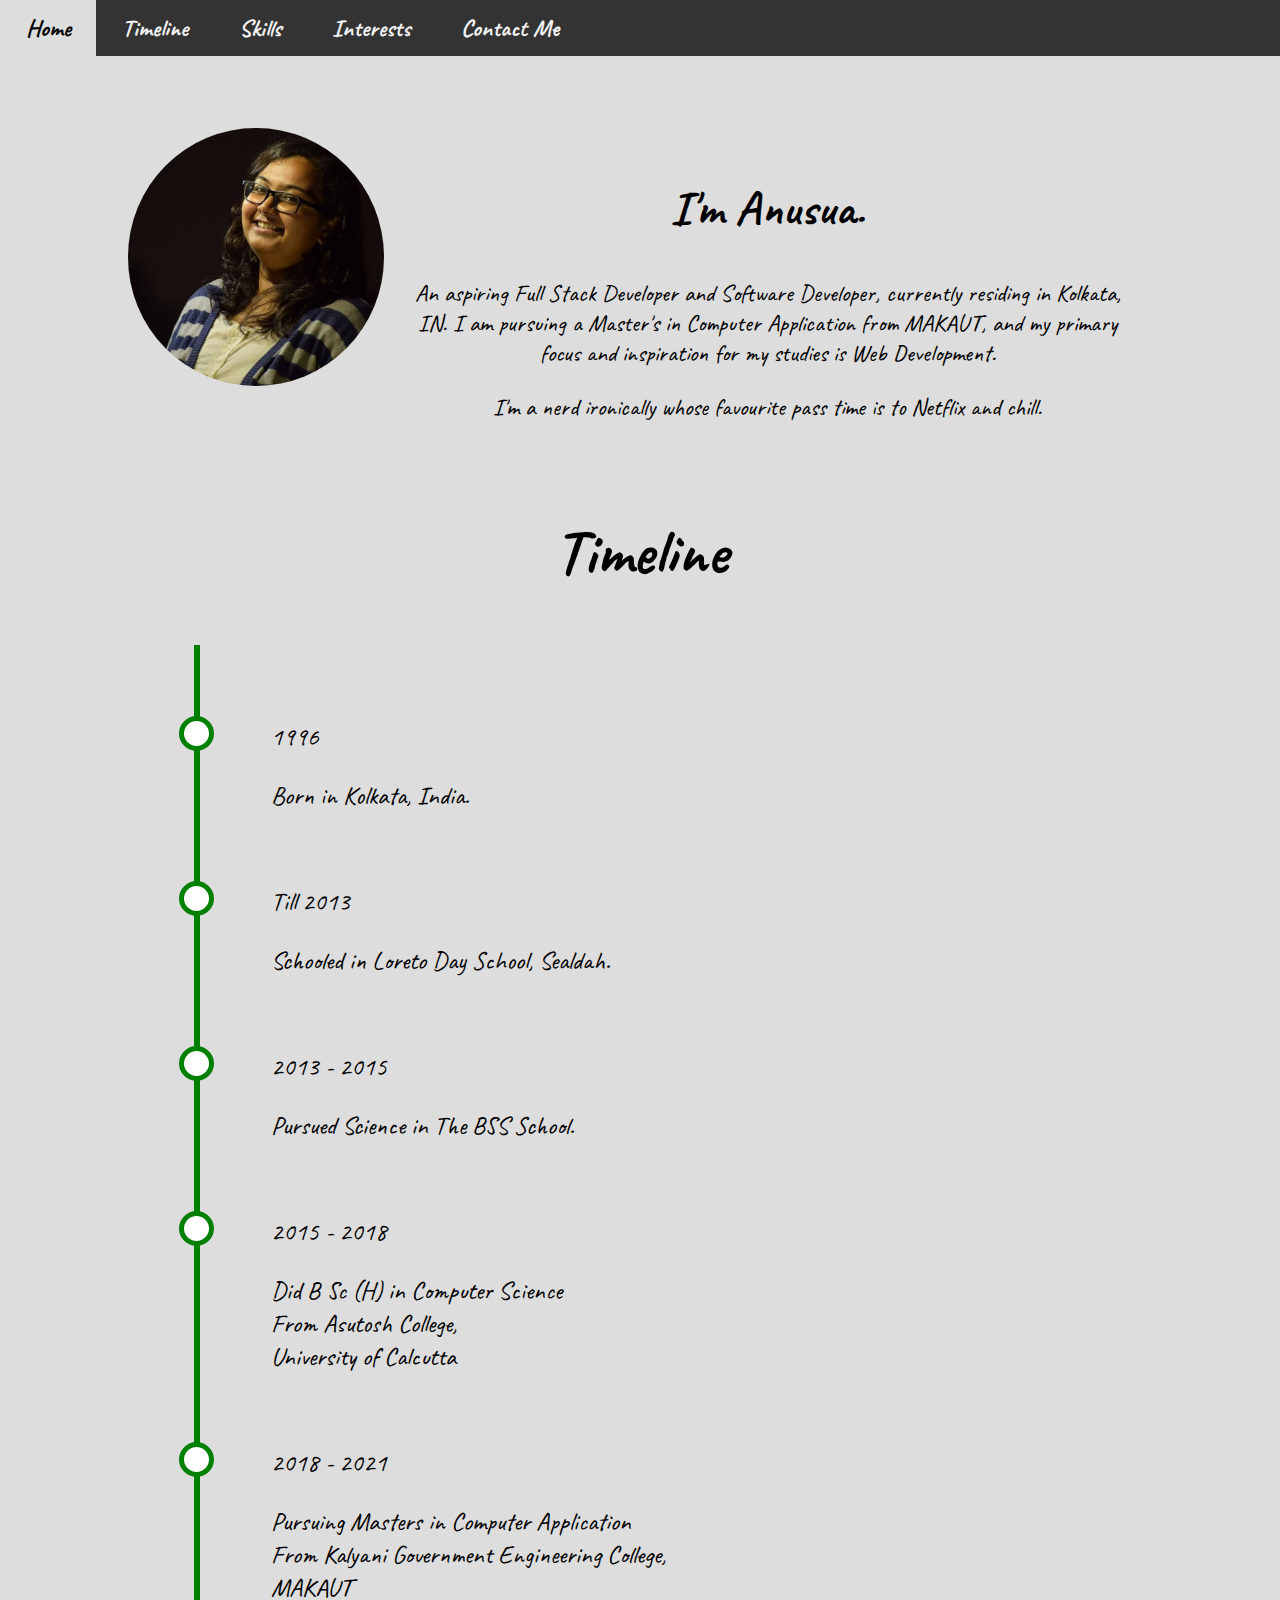
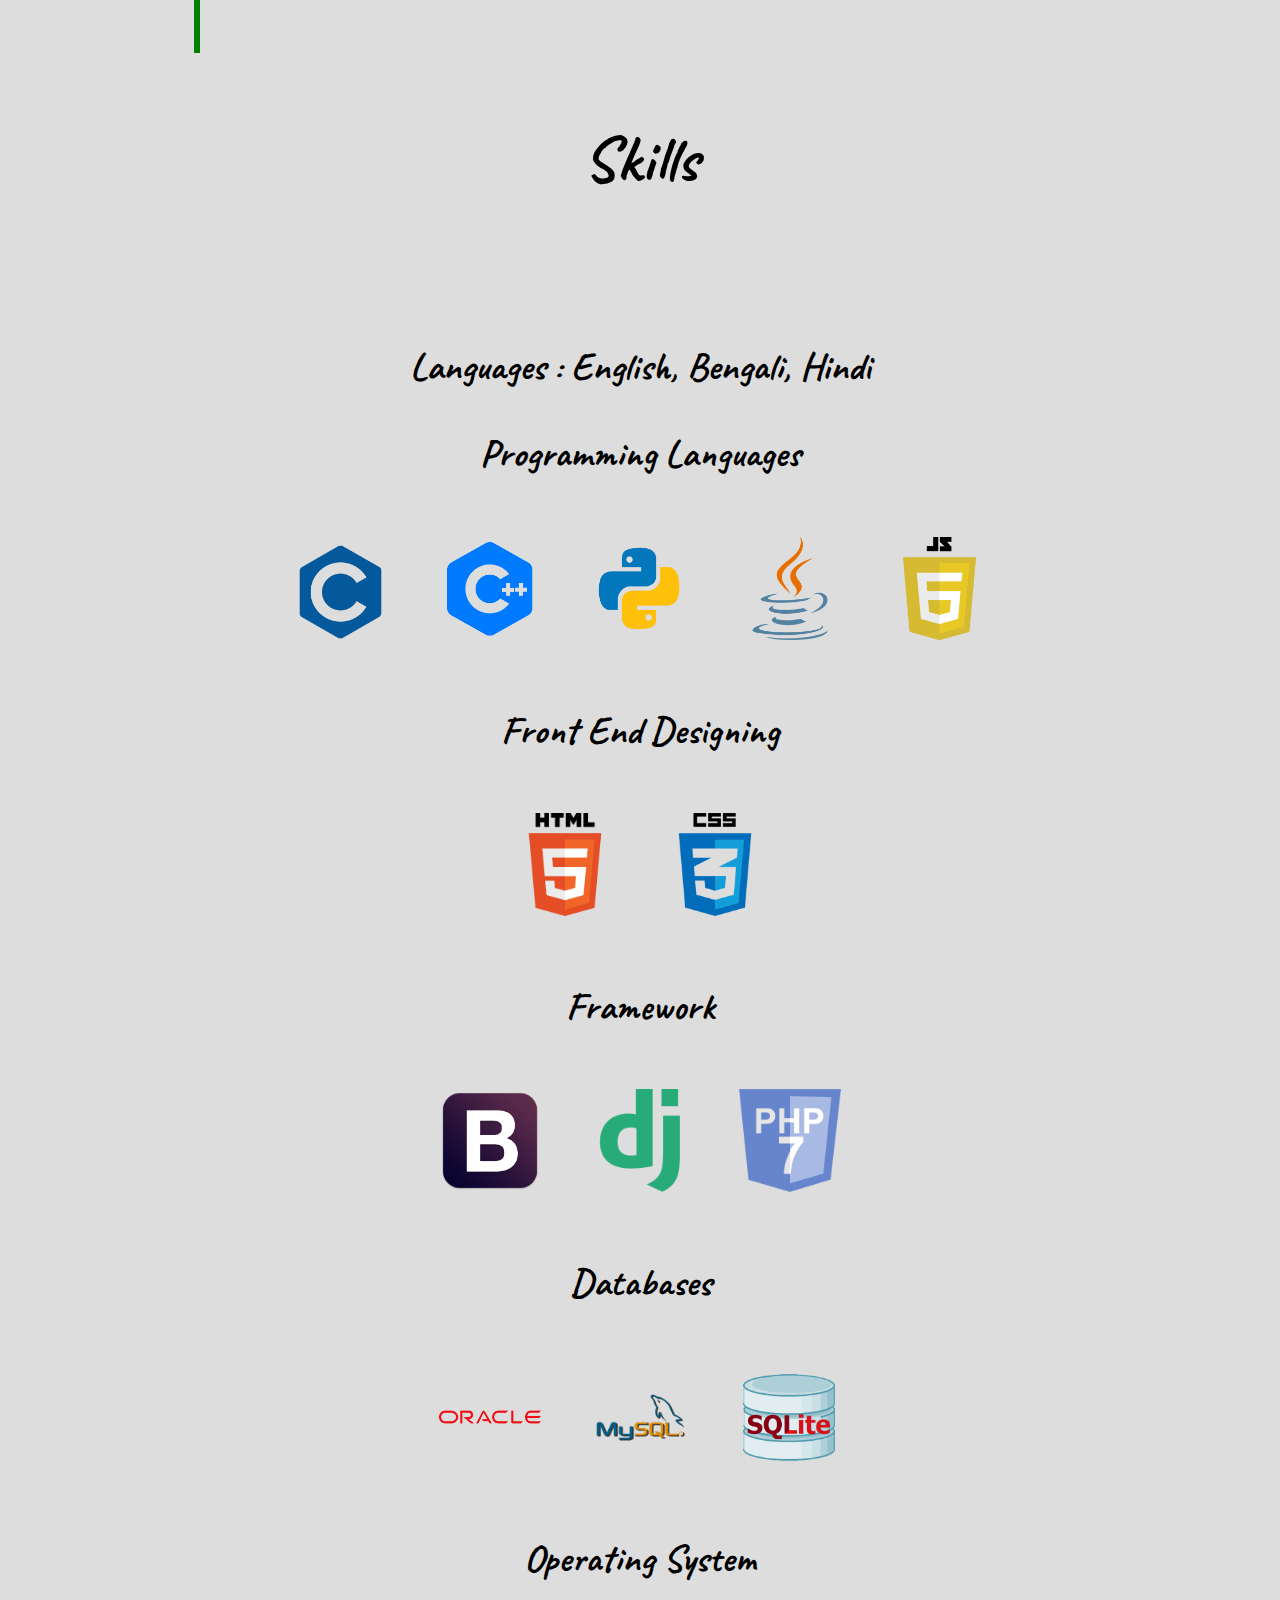
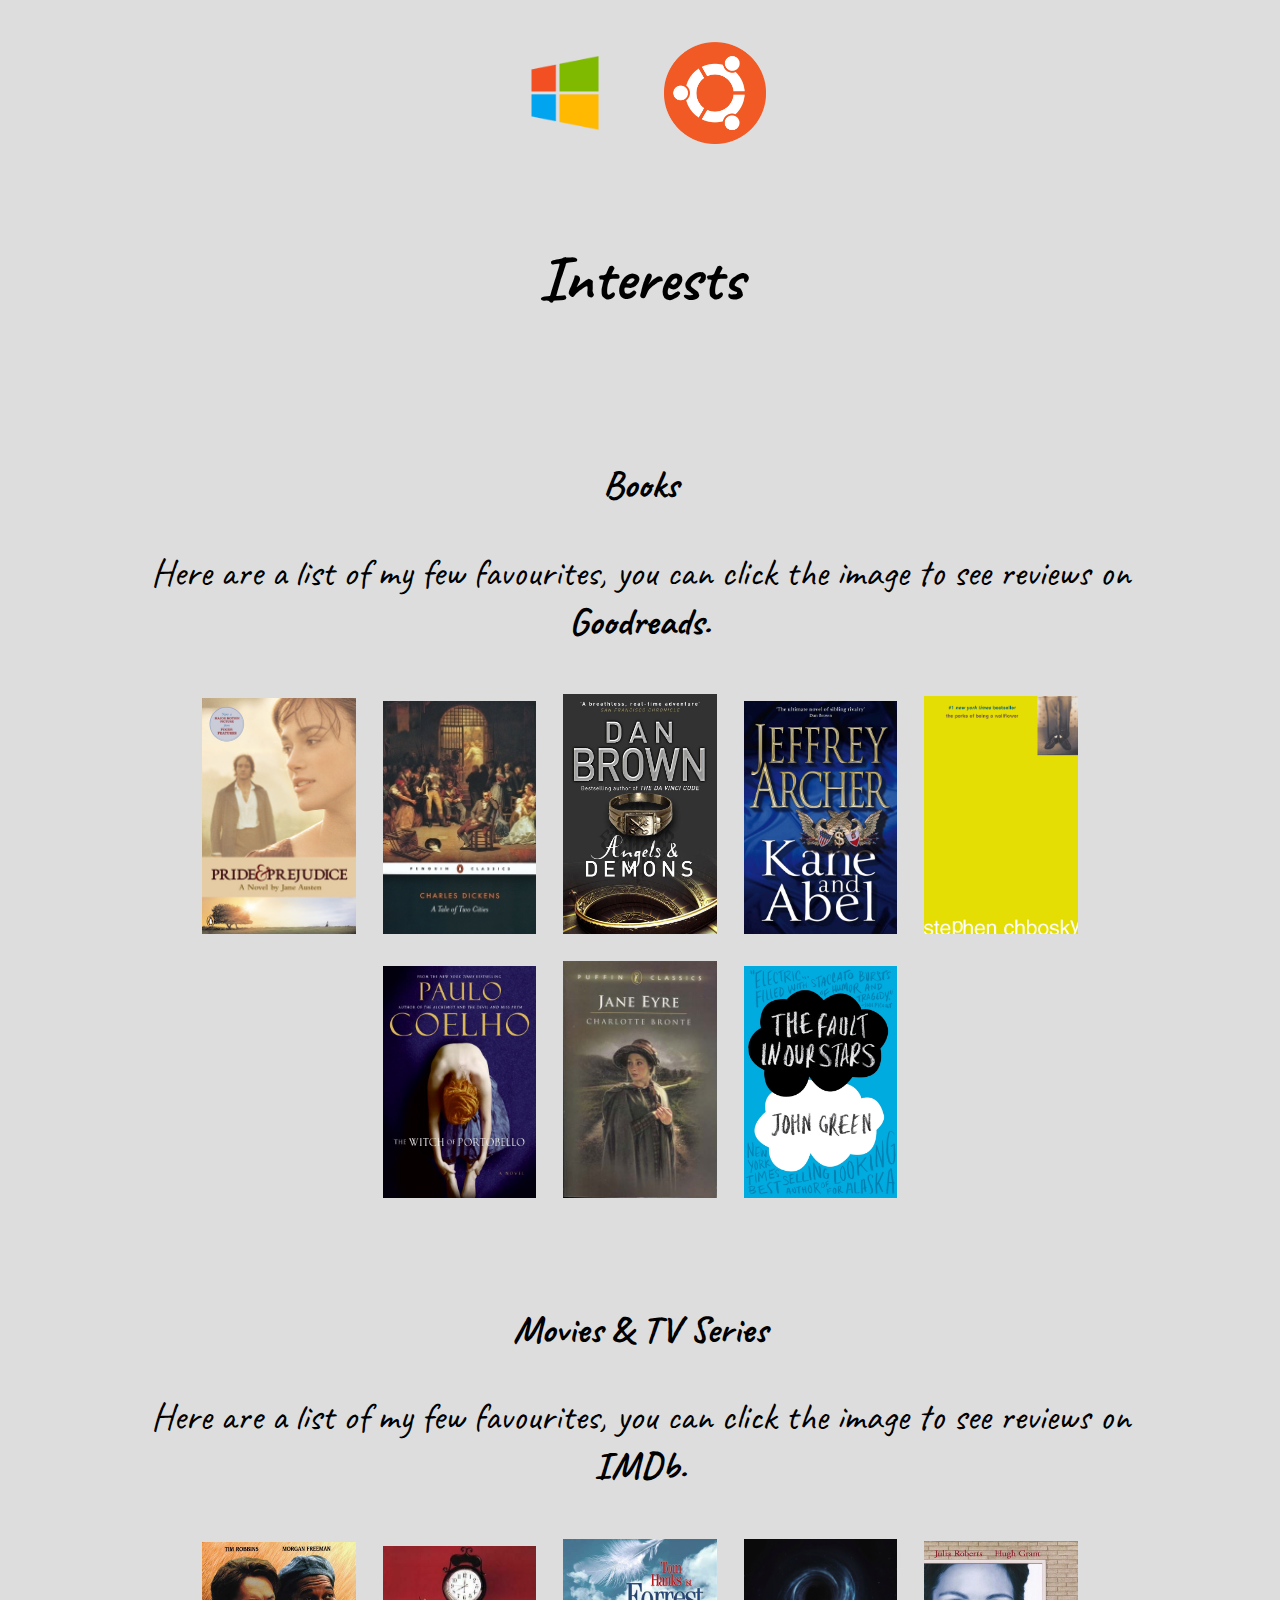
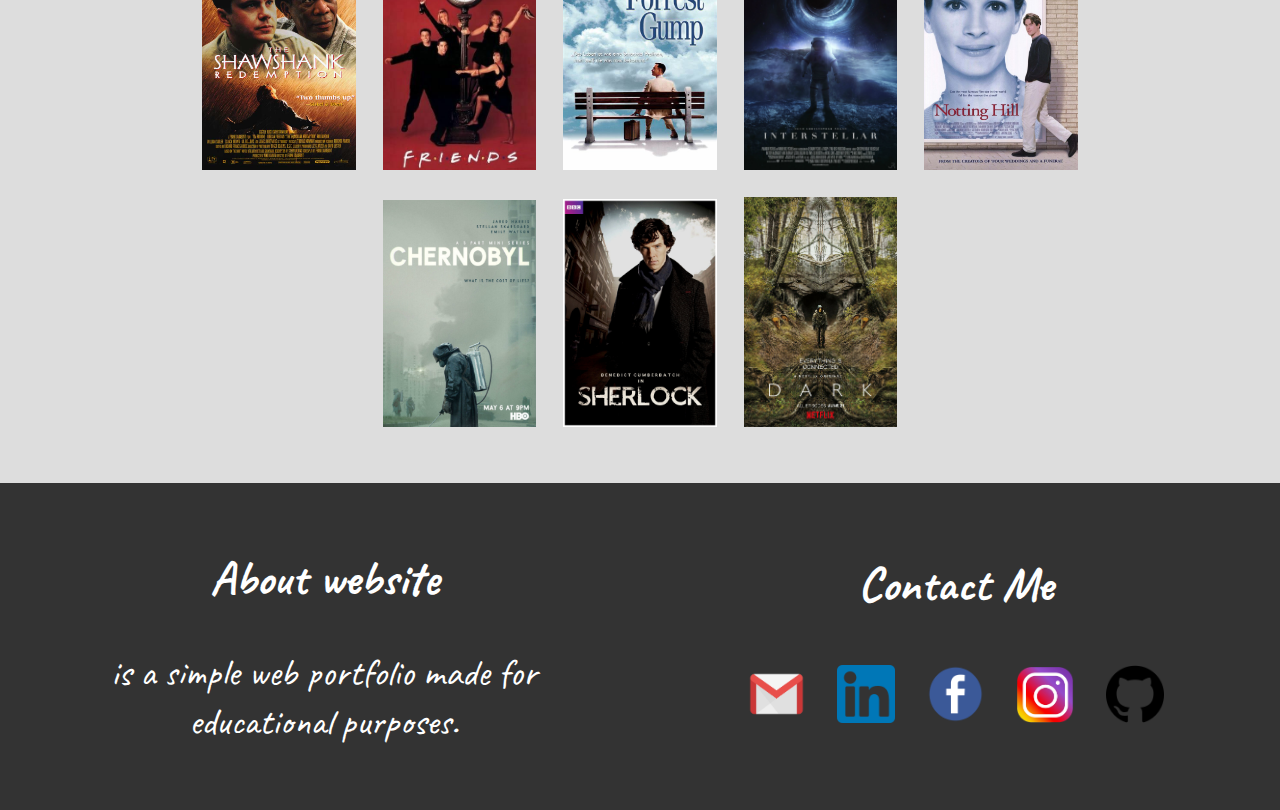
<file: index.html>
<!DOCTYPE html>
<html lang="en">
  <head>
    <link rel="icon" type="image/png" href="images/icon.png" />
    <title>Anusua Roy</title>
    <meta charset="UTF-8" />
    <link rel="stylesheet" href="css/web-portfolio.css" />
    <script src="js/web-portfolio.js"></script>
  </head>

  <body>
    <header id="home">
      <nav>
        <a class="link" href="#home">Home</a>
        <a class="link" href="#about">Timeline</a>
        <a class="link" href="#skills">Skills</a>
        <a class="link" href="#interests">Interests</a>
        <a class="link" href="#contact">Contact Me</a>
        <img
          class="icon"
          src="images/menu.png"
          alt="menu icon"
          onclick="openMenu()"
        />
        <div id="dropdown">
          <a href="#home" onclick="closeMenu()">Home</a>
          <a href="#about" onclick="closeMenu()">Timeline</a>
          <a href="#skills" onclick="closeMenu()">Skills</a>
          <a href="#interests" onclick="closeMenu()">Interests</a>
          <a href="#contact" onclick="closeMenu()">Contact Me</a>
        </div>
      </nav>
      <section>
        <img src="images/anusua.jpg" alt="anusua roy" />
        <div>
          <h2>I'm Anusua.</h2>
          <p>
            An aspiring Full Stack Developer and Software Developer, currently
            residing in Kolkata, IN. I am pursuing a Master's in Computer
            Application from MAKAUT, and my primary focus and inspiration for my
            studies is Web Development.
          </p>
          <p>
            I'm a nerd ironically whose favourite pass time is to Netflix and
            chill.
          </p>
        </div>
      </section>
    </header>
    <section id="about">
      <h2>Timeline</h2>
      <div class="timeline">
        <div class="container left">
          <div class="content">
            1996<br />
            <p>Born in Kolkata, India.</p>
          </div>
        </div>
        <div class="container left">
          <div class="content">
            Till 2013<br />
            <p>Schooled in Loreto Day School, Sealdah.</p>
          </div>
        </div>
        <div class="container left">
          <div class="content">
            2013 - 2015<br />
            <p>Pursued Science in The BSS School.</p>
          </div>
        </div>
        <div class="container left">
          <div class="content">
            2015 - 2018<br />
            <p>
              Did B Sc (H) in Computer Science<br />
              From Asutosh College,<br />
              University of Calcutta
            </p>
          </div>
        </div>
        <div class="container left">
          <div class="content">
            2018 - 2021<br />
            <p>
              Pursuing Masters in Computer Application<br />
              From Kalyani Government Engineering College,<br />
              MAKAUT
            </p>
          </div>
        </div>
      </div>
    </section>
    <section id="skills">
      <h2>Skills</h2>
      <div>
        <h3>Languages : English, Bengali, Hindi</h3>
        <h3>Programming Languages</h3>
        <img src="images/c.png" alt="c" />
        <img src="images/cpp.png" alt="cpp" />
        <img src="images/py.png" alt="python" />
        <img src="images/java.png" alt="java" />
        <img src="images/js.png" alt="javascript" />
        <h3>Front End Designing</h3>
        <img src="images/html.png" alt="html5" />
        <img src="images/css.png" alt="css3" />
        <h3>Framework</h3>
        <img src="images/bootstrap.png" alt="bootstrap" />
        <img src="images/django.png" alt="django" />
        <img src="images/php.png" alt="php" />
        <h3>Databases</h3>
        <img src="images/oracle.png" alt="oracle" />
        <img src="images/mysql.png" alt="mysql" />
        <img src="images/sqlite.png" alt="sqlite" />
        <h3>Operating System</h3>
        <img src="images/win.png" alt="windows" />
        <img src="images/ubuntu.webp" alt="ubuntu" />
      </div>
    </section>
    <section id="interests">
      <h2>Interests</h2>
      <div class="recommendations">
        <h3>Books</h3>
        <p>
          Here are a list of my few favourites, you can click the image to see
          reviews on
          <a href="https://www.goodreads.com/" target="_blank">Goodreads.</a>
        </p>
        <a
          href="https://www.goodreads.com/book/show/1885.Pride_and_Prejudice"
          target="_blank"
        >
          <img src="images/pnp.jpg" alt="pride and prejudice" />
        </a>
        <a
          href="https://www.goodreads.com/book/show/1953.A_Tale_of_Two_Cities"
          target="_blank"
        >
          <img src="images/taleoftwocities.jpg" alt="tale of two cities" />
        </a>
        <a
          href="https://www.goodreads.com/book/show/960.Angels_Demons"
          target="_blank"
        >
          <img src="images/angelsndemons.jpg" alt="angels and demons" />
        </a>
        <a
          href="https://www.goodreads.com/book/show/78983.Kane_and_Abel"
          target="_blank"
        >
          <img src="images/kane-and-abel.jpeg" alt="kane and abel" />
        </a>
        <a
          href="https://www.goodreads.com/book/show/22628.The_Perks_of_Being_a_Wallflower"
          target="_blank"
        >
          <img
            src="images/perksofbeingawallflower.jpg"
            alt="perks of being a wallflower"
          />
        </a>
        <a
          href="https://www.goodreads.com/book/show/1252043.The_Witch_of_Portobello"
          target="_blank"
        >
          <img
            src="images/the-witch-of-portobello.jpg"
            alt="the witch of portebello"
          />
        </a>
        <a
          href="https://www.goodreads.com/book/show/10210.Jane_Eyre"
          target="_blank"
        >
          <img src="images/jane-eyre.jpg" alt="jane eyre" />
        </a>
        <a
          href="https://www.goodreads.com/book/show/11870085-the-fault-in-our-stars"
          target="_blank"
        >
          <img
            src="images/The-Fault-in-Our-Stars-John-Green.jpg"
            alt="the fault in our stars"
          />
        </a>
      </div>
      <div class="recommendations">
        <h3>Movies &amp; TV Series</h3>
        <p>
          Here are a list of my few favourites, you can click the image to see
          reviews on
          <a href="https://www.imdb.com/" target="_blank">IMDb.</a>
        </p>
        <a href="https://www.imdb.com/title/tt0111161/" target="_blank">
          <img
            src="images/the-shawshank-redemption-movie-poster-1994-1020260139.jpg"
            alt="shawshank redemption"
          />
        </a>
        <a href="https://www.imdb.com/title/tt0108778/" target="_blank">
          <img src="images/friends.jpg" alt="friends" />
        </a>
        <a href="https://www.imdb.com/title/tt0109830/" target="_blank">
          <img src="images/forrest-gump.jpg" alt="forrest gump" />
        </a>
        <a href="https://www.imdb.com/title/tt0816692/" target="_blank">
          <img
            src="images/IlluminatiWatcherDotCom-Interstellar-movie-poster-spiral.jpg"
            alt="interstellar"
          />
        </a>
        <a href="https://www.imdb.com/title/tt0125439/" target="_blank">
          <img src="images/notting-hill-movie-poster.jpg" alt="notting hill" />
        </a>
        <a href="https://www.imdb.com/title/tt7366338/" target="_blank">
          <img src="images/Chernobyl_2019_Miniseries.jpg" alt="chernobyl" />
        </a>
        <a href="https://www.imdb.com/title/tt1475582/" target="_blank">
          <img src="images/sherlock_poster5.jpg" alt="sherlock" />
        </a>
        <a href="https://www.imdb.com/title/tt5753856/" target="_blank">
          <img src="images/dark.jpg" alt="dark" />
        </a>
      </div>
    </section>
    <footer id="contact">
      <div>
        <div>
          <h2>About website</h2>
          <p>is a simple web portfolio made for educational purposes.</p>
        </div>
        <div>
          <h2>Contact Me</h2>
          <p>
            <a href="mailto:anusua.roy05@gmail.com" target="_blank">
              <img class="icon" src="images/gmail.png" alt="gmail icon" />
            </a>
            <a href="https://www.linkedin.com/in/anusuaroy/" target="_blank">
              <img class="icon" src="images/linkedin.png" alt="linkedin icon" />
            </a>
            <a href="https://www.facebook.com/anusua20" target="_blank">
              <img class="icon" src="images/facebook.png" alt="facebook icon" />
            </a>
            <a
              href="https://www.instagram.com/_the.moo.point_/"
              target="_blank"
            >
              <img
                class="icon"
                src="images/instagram.png"
                alt="instagram icon"
              />
            </a>
            <a href="https://github.com/anusua-roy" target="_blank">
              <img class="icon" src="images/github.png" alt="github icon" />
            </a>
          </p>
        </div>
      </div>
    </footer>
  </body>
</html>
</file>
<file: css/web-portfolio.css>
@import url('https://fonts.googleapis.com/css2?family=Caveat&display=swap');
body {
    margin: 0;
    background-color: #ddd;
}
header, section, footer {
    text-align: center;
}
section > div > h2 {
    font-family: 'Caveat', cursive;
    font-size: 300%;
}
section > div > h3 {
    font-family: 'Caveat', cursive;
    font-size: 250%;
}
section > h2 {
    font-family: 'Caveat', cursive;
    font-size: 300%;
}
section {
    margin: 0 10%;
    padding-top: 15%;
    width: 80%;
    font-size: 200%;
}
header > section > div > p {
    font-family: 'Caveat', cursive;
    font-size: 200%;
}
nav {
    overflow: hidden;
    background-color: #333;
    position: fixed;
    top: 0;
    width: 100%;
    z-index: 1;
    text-align: left;
}
nav > a {
    display: block;
    color: #f2f2f2;
    text-align: center;
    padding: 1% 2%;
    text-decoration: none;
    font-weight: bold;
    font-size: 80%;
    font-family: 'Caveat', cursive;
}
#dropdown {
    padding-top: 15%;
    display: none;
    background-color: #333;
    width: 50%;
    height: 100%;
    position: fixed;
    top: 0;
    left: 0;
    z-index: -1;
}
#dropdown > a {
    display: block;
    text-align: left;
    padding: 1% 2%;
    text-decoration: none;
    font-size: 350%;
    color: #f2f2f2;
    font-weight: bold;
    font-family: 'Caveat', cursive;
}
nav > a:hover, #dropdown > a:hover {
    background-color: #ddd;
    color: #000000;
}
.link {
    display: none;
}
section > img {
    border-radius: 50%;
    width: 60%;
}
#about {
    box-sizing: border-box;
}
 /* The actual timeline (the vertical ruler) */
.timeline {
    position: relative;
    width: 90%;
    margin: 0 5%;
}
/* The actual timeline (the vertical ruler) */
.timeline::after {
    content: '';
    position: absolute;
    width: 6px;
    background-color: #008000;
    top: 0;
    bottom: 0;
    left: 18px;
    margin-left: -3px;
    z-index: -1;
}
/* Container around content */
.container {
    padding: 1% 2%;
    position: relative;
    background-color: inherit;
    width: 80%;
}
  
/* The circles on the timeline */
.container::after {
    content: '';
    position: absolute;
    width: 25px;
    height: 25px;
    left: 0px;
    background-color: #ffffff;
    border: 5px solid #008000;
    top: 20px;
    border-radius: 50%;
    z-index: 0;
}
  
/* Place the container to the left */
.left {
    left: 0;
}
/* The actual content */
.content {
    font-family: 'Caveat', cursive;
    padding: 2% 10%;
    width: 100%;
    text-align: left;
    font-size: 200%;
}

#skills > div > img {
    display: inline-block;
    margin: 2%;
    width: 25%;
}
.recommendations p {
    font-family: 'Caveat', cursive;
    font-size: 200%;
}
.recommendations a {
    color: #000000;
    text-decoration: none;
    font-weight: bold;
}
.recommendations img {
    margin: 1%;
    width: 35%;
}
footer {
    padding-top: 30%;
    color: white;
}
footer > div {
    margin-top: 2%;
    width: 100%;
    background-color: #333;
}
footer > div > div {
    display: inline-block;
    margin: 1%;
    padding: 1%;
    width: 80%;
    font-family: 'Caveat', cursive;
}
footer > div > div {
    font-size: 300%;
}
footer > div > div > h2 {
    font-family: 'Caveat', cursive;
    font-size: 200%;
}
footer > div > div > p > a {
    color: transparent;
    text-decoration: none;
}
.icon {
    padding: 2%;
    width: 10%;
}

@media screen and (min-device-width:768px){
    nav > a {
        float: left;
        font-size: 250%;
    }
    nav > img, #dropdown {
        display: none;
    }
    .link {
        display: block;
    }
    header > section {
        padding-top: 10%;
    }
    section > div {
        padding-top: 5%;
        font-size: 80%;
    }
    header > section > div {
        font-size: 80%;
    }
    section > img {
        width: 40%;
    }
}

@media screen and (min-device-width:992px) {
    nav > a {
        font-size: 150%;
    }
    section {
        padding-top: 1%;
    }
    header > section > img {
        width: 25%;
        float: left;
        display: inline-block;
    }
    header > section > div {
        padding-top: 1%;
        display: inline-block;
        width: 70%;
        font-size: 50%;
    }
    section > h2 {
        font-size: 200%;
    }
    section > div > h3 {
        font-size: 150%;
    }
    header > section > div > p {
        font-size: 150%;
    }
    .content {
        font-size: 100%;
    }
    #skills > div > img {
        display: inline-block;
        margin: 2%;
        width: 10%;
    }
    .recommendations p {
        font-size: 150%;
    }
    .recommendations img {
        margin: 1%;
        width: 15%;
    }
    footer {
        padding-top: 1%;
    }
    footer > div > div {
        display: inline-block;
        width: 45%;
    }
    footer > div > div > h2 {
        font-size: 100%;
    }
    footer > div > div > p {
        font-size: 80%;
    }
}
</file>
